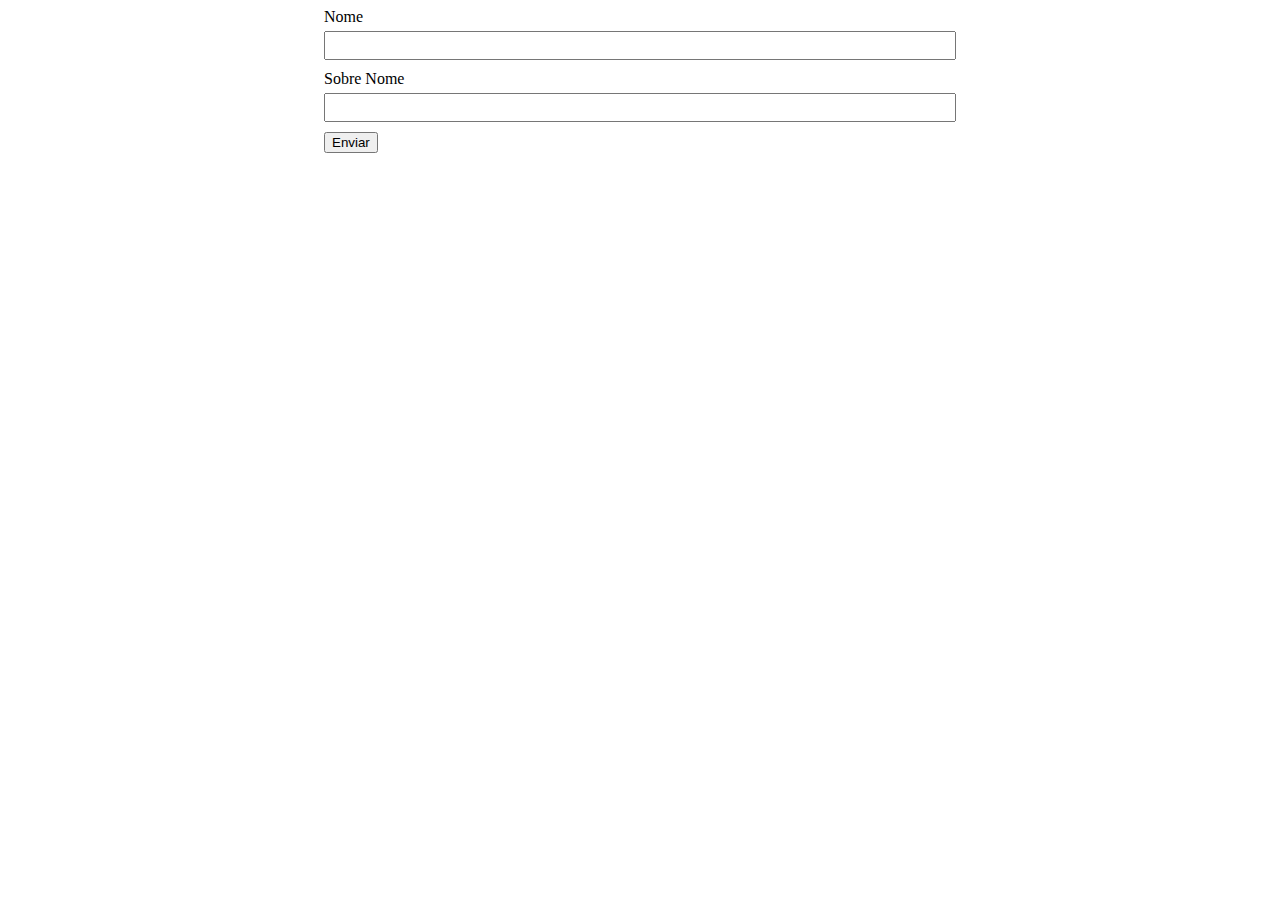
<file: Projetos/Cursso_em_video/EX004/index.html>
<!DOCTYPE html>
<html lang="pt-br">
  <head>
    <meta charset="UTF-8" />
    <meta name="viewport" content="width=device-width, initial-scale=1.0" />
    <title>Document</title>
    <style>
      .container {
        width: 50%;
        margin: 0 auto;
      }

      label {
        display: block;
        margin-bottom: 10px;
      }

      input[type="text"] {
        width: 100%;
        padding: 5px;
        margin-top: 5px;
        box-sizing: border-box;
      }

      button[type="submit"] {
        width: 100%;
        padding: 10px;
        background-color: #007bff;
        color: #fff;
        border: none;
        cursor: pointer;
      }

      button[type="submit"]:hover {
        background-color: #0056b3;
      }
    </style>
  </head>

  <body>
    <div class="container">
      <form action="cad.php" method="get">
        <label for="nome"
          >Nome <input type="text" name="nome" id="nome "
        /></label>
        <label for="nome"
          >Sobre Nome <input type="text" name="sobreNome" id="sobreNome"
        /></label>
        <input type="submit" value="Enviar" />
      </form>
    </div>
  </body>
</html>
</file>
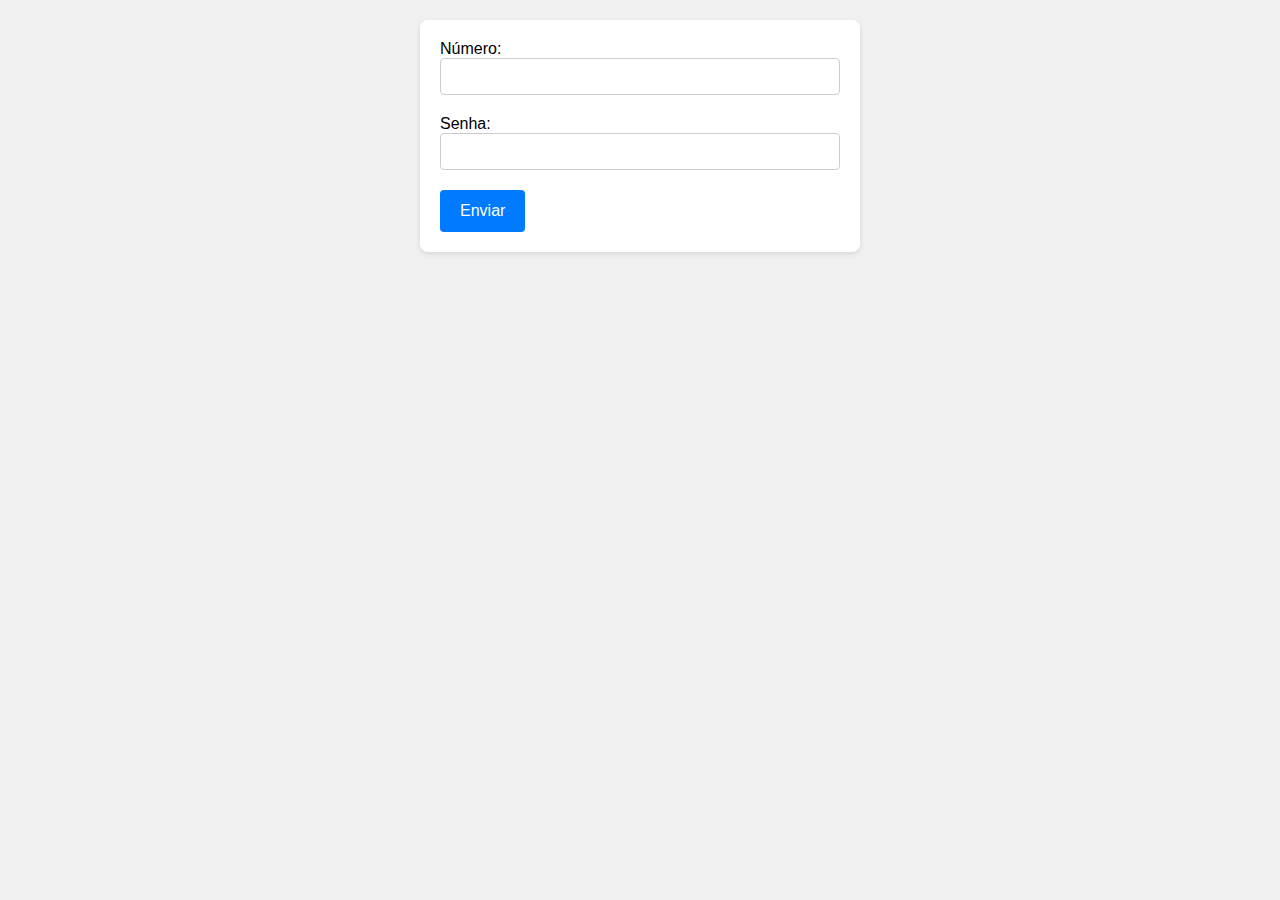
<file: Projetos/Harve-php/aulas02/index.html>
<!DOCTYPE html>
<html lang="en">
  <head>
    <meta charset="UTF-8" />
    <meta name="viewport" content="width=device-width, initial-scale=1.0" />
    <title>Document</title>
    <style>
      body {
        font-family: Arial, sans-serif;
        background-color: #f0f0f0;
        margin: 0;
        padding: 20px;
      }

      form {
        max-width: 400px;
        margin: 0 auto;
        background-color: #fff;
        padding: 20px;
        border-radius: 8px;
        box-shadow: 0 2px 5px rgba(0, 0, 0, 0.1);
      }

      label {
        display: block;
        margin-bottom: 10px;
      }

      input[type="text"],
      input[type="password"] {
        width: 100%;
        padding: 10px;
        border-radius: 4px;
        border: 1px solid #ccc;
        box-sizing: border-box;
        margin-bottom: 10px;
      }

      input[type="submit"] {
        background-color: #007bff;
        color: #fff;
        border: none;
        padding: 12px 20px;
        border-radius: 4px;
        cursor: pointer;
        font-size: 16px;
      }

      input[type="submit"]:hover {
        background-color: #0056b3;
      }
    </style>
  </head>
  <body>
    <form action="login.php" method="post">
      <label for="nome">Número: <input type="text" name="nome" id="nome" /></label>
      <label for="senha">Senha: <input type="password" name="senha" id="senha" /></label>
      <input type="submit" value="Enviar" />
    </form>
  </body>
</html>
</file>
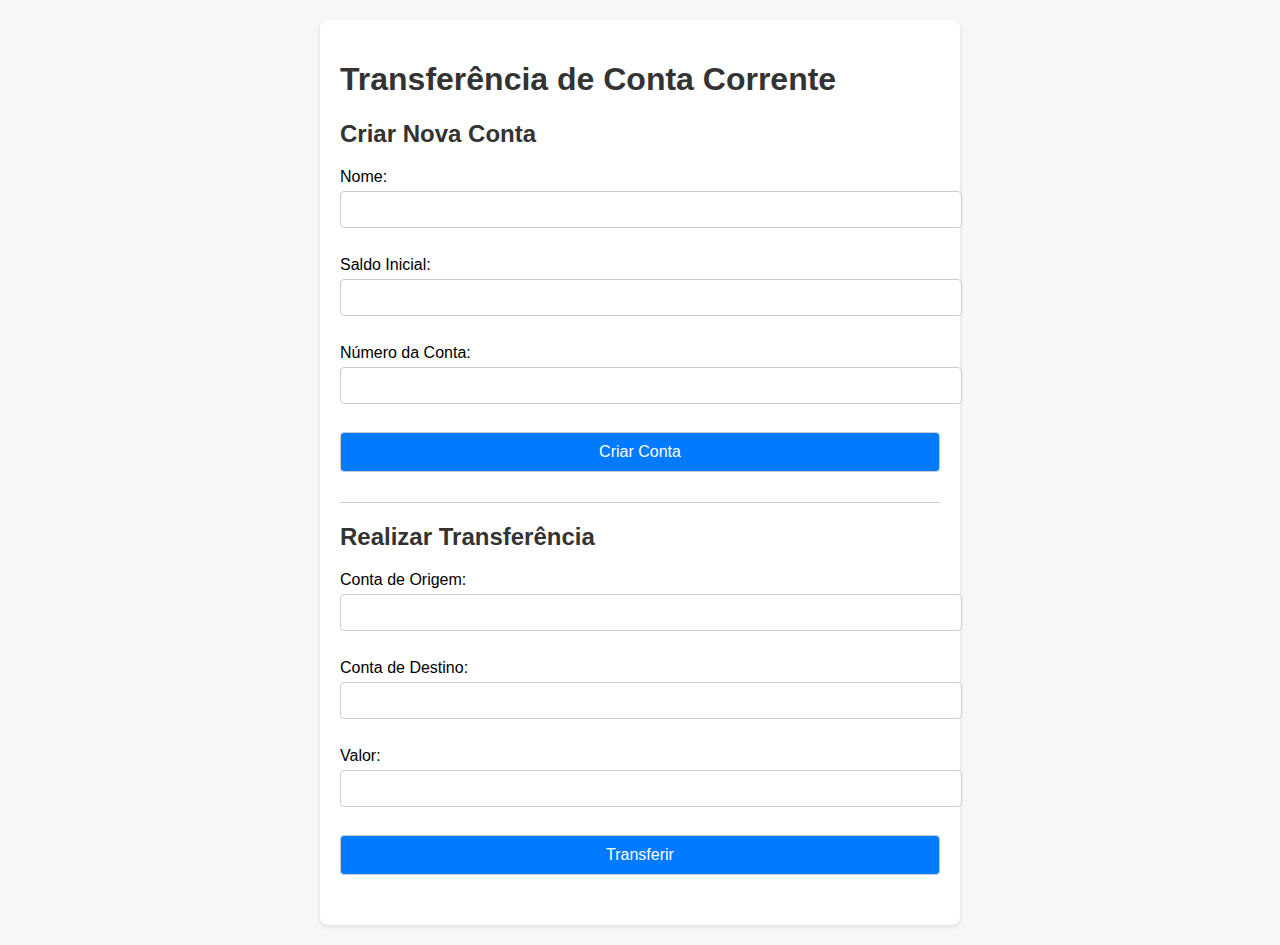
<file: Projetos/Harve-php/desafio/index.html>
<!DOCTYPE html>
<html>
  <head>
    <meta charset="utf-8" />
    <title>Transferência de Conta Corrente</title>
    <link rel="stylesheet" type="text/css" href="style.css" />
  </head>
  <body>
    <div class="container">
      <h1>Transferência de Conta Corrente</h1>

      <!-- Formulário para criar nova conta -->
      <h2>Criar Nova Conta</h2>
      <form action="criar_conta.php" method="post">
        <label for="nome">Nome:</label>
        <input type="text" id="nome" name="nome" required /><br /><br />

        <label for="saldo">Saldo Inicial:</label>
        <input type="text" id="saldo" name="saldo" required /><br /><br />

        <label for="numero_conta">Número da Conta:</label>
        <input
          type="text"
          id="numero_conta"
          name="numero_conta"
          required
        /><br /><br />

        <input type="submit" value="Criar Conta" />
      </form>

      <hr />

      <!-- Formulário para transferência de valores -->
      <h2>Realizar Transferência</h2>
      <form action="transferir.php" method="post">
        <label for="conta_origem">Conta de Origem:</label>
        <input
          type="text"
          id="conta_origem"
          name="conta_origem"
          required
        /><br /><br />

        <label for="conta_destino">Conta de Destino:</label>
        <input
          type="text"
          id="conta_destino"
          name="conta_destino"
          required
        /><br /><br />

        <label for="valor">Valor:</label>
        <input type="text" id="valor" name="valor" required /><br /><br />

        <input type="submit" value="Transferir" />
      </form>
    </div>
  </body>
</html>
</file>
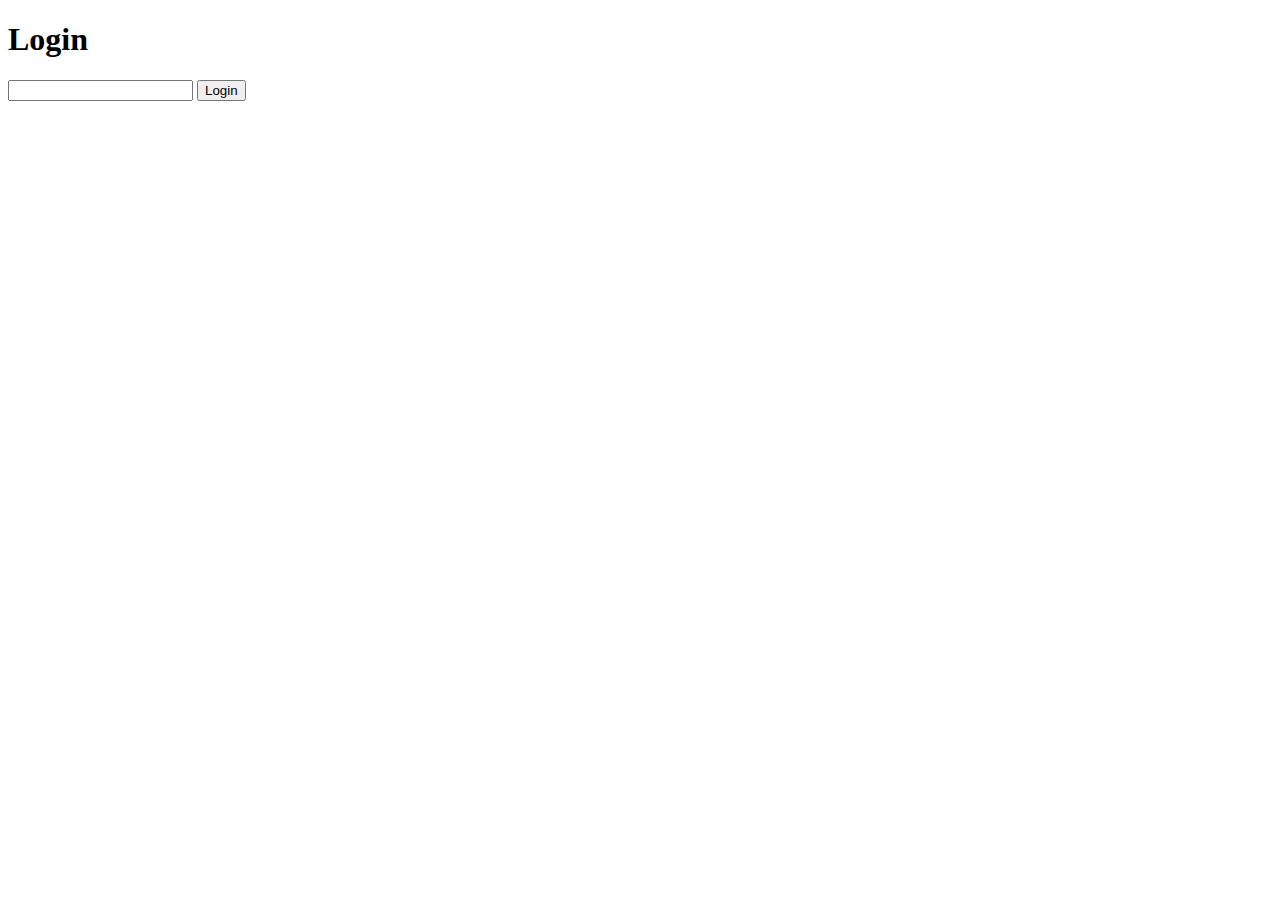
<file: Projetos/Silvio/db/index.html>
<!DOCTYPE html>
<html lang="en">
  <head>
    <meta charset="UTF-8" />
    <meta name="viewport" content="width=device-width, initial-scale=1.0" />
    <title>Document</title>
  </head>
  <body>
    <h1>Login</h1>
    <form action="dbl.php" method="get">
      <label for="email">
        <input type="text" name="nome" id="nome" />
      </label>
      <input type="submit" value="Login" />
    </form>
  </body>
</html>
</file>
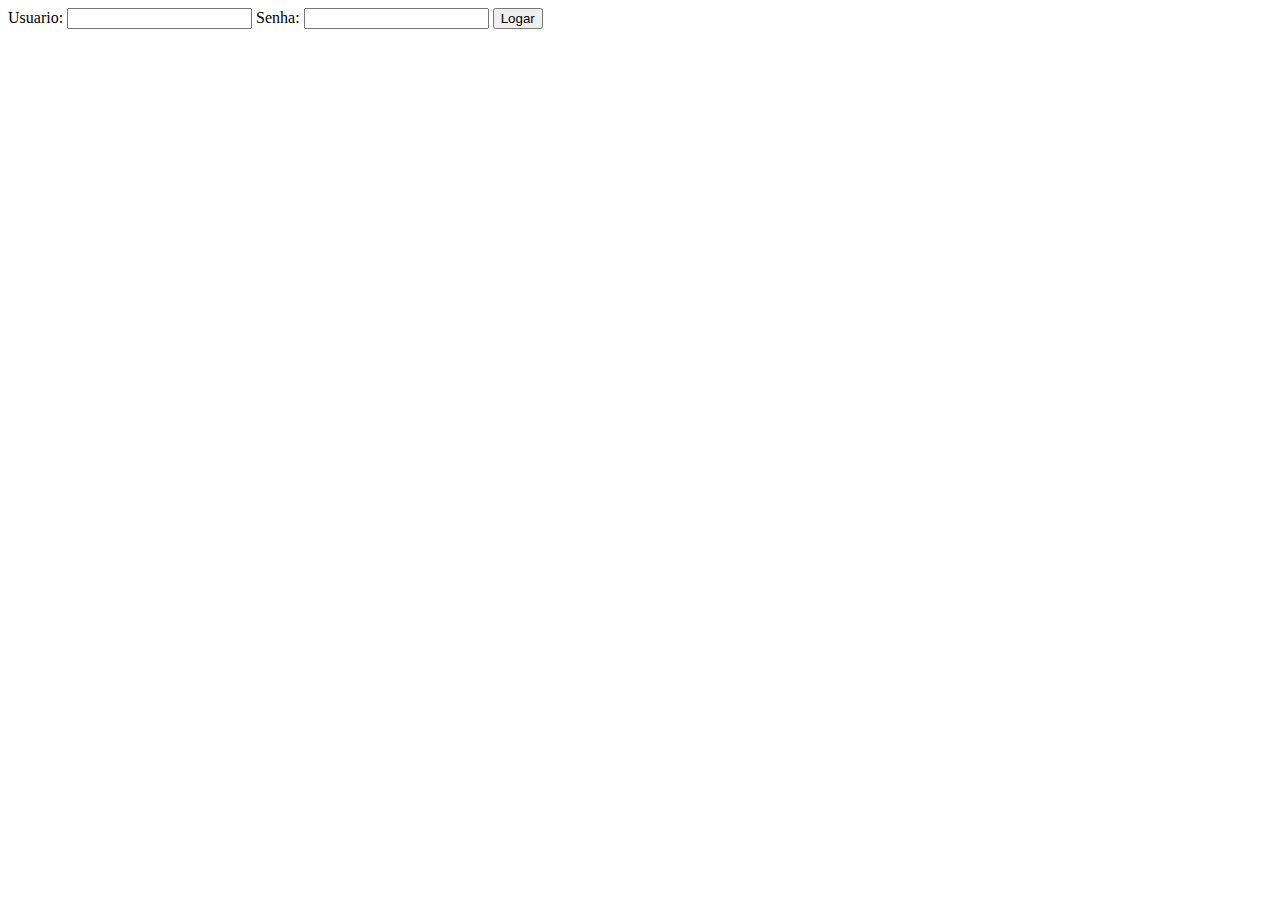
<file: Projetos/Cursso_em_video/EX005/formo.html>
<!DOCTYPE html>
<html lang="en">
  <head>
    <meta charset="UTF-8" />
    <meta name="viewport" content="width=device-width, initial-scale=1.0" />
    <title>Document</title>
  </head>
  <body>
    <main>
      <form action="superGobais.php" method="post">
        <label for="nome"
          >Usuario: <input type="text" name="Usuario" id="Usuario" />
          <label for="senha"
            >Senha: <input type="password" name="Senha" id="Senha"
          /></label>
        </label>
        <input type="submit" value="Logar" />
      </form>
    </main>
  </body>
</html>
</file>
<file: Projetos/Harve-php/desafio/style.css>
body {
  font-family: Arial, sans-serif;
  margin: 0;
  padding: 20px;
  background-color: #f7f7f7;
}

.container {
  max-width: 600px;
  margin: 0 auto;
  background-color: #fff;
  padding: 20px;
  border-radius: 8px;
  box-shadow: 0 2px 5px rgba(0, 0, 0, 0.1);
}

h1,
h2 {
  color: #333;
}

form {
  margin-bottom: 20px;
}

label {
  display: block;
  margin-bottom: 5px;
}

input[type="text"],
input[type="submit"] {
  width: 100%;
  padding: 10px;
  margin-bottom: 10px;
  border: 1px solid #ccc;
  border-radius: 4px;
}

input[type="submit"] {
  background-color: #007bff;
  color: #fff;
  font-size: 16px;
  cursor: pointer;
}

input[type="submit"]:hover {
  background-color: #0056b3;
}

hr {
  border: none;
  border-top: 1px solid #ccc;
  margin: 20px 0;
}
</file>
